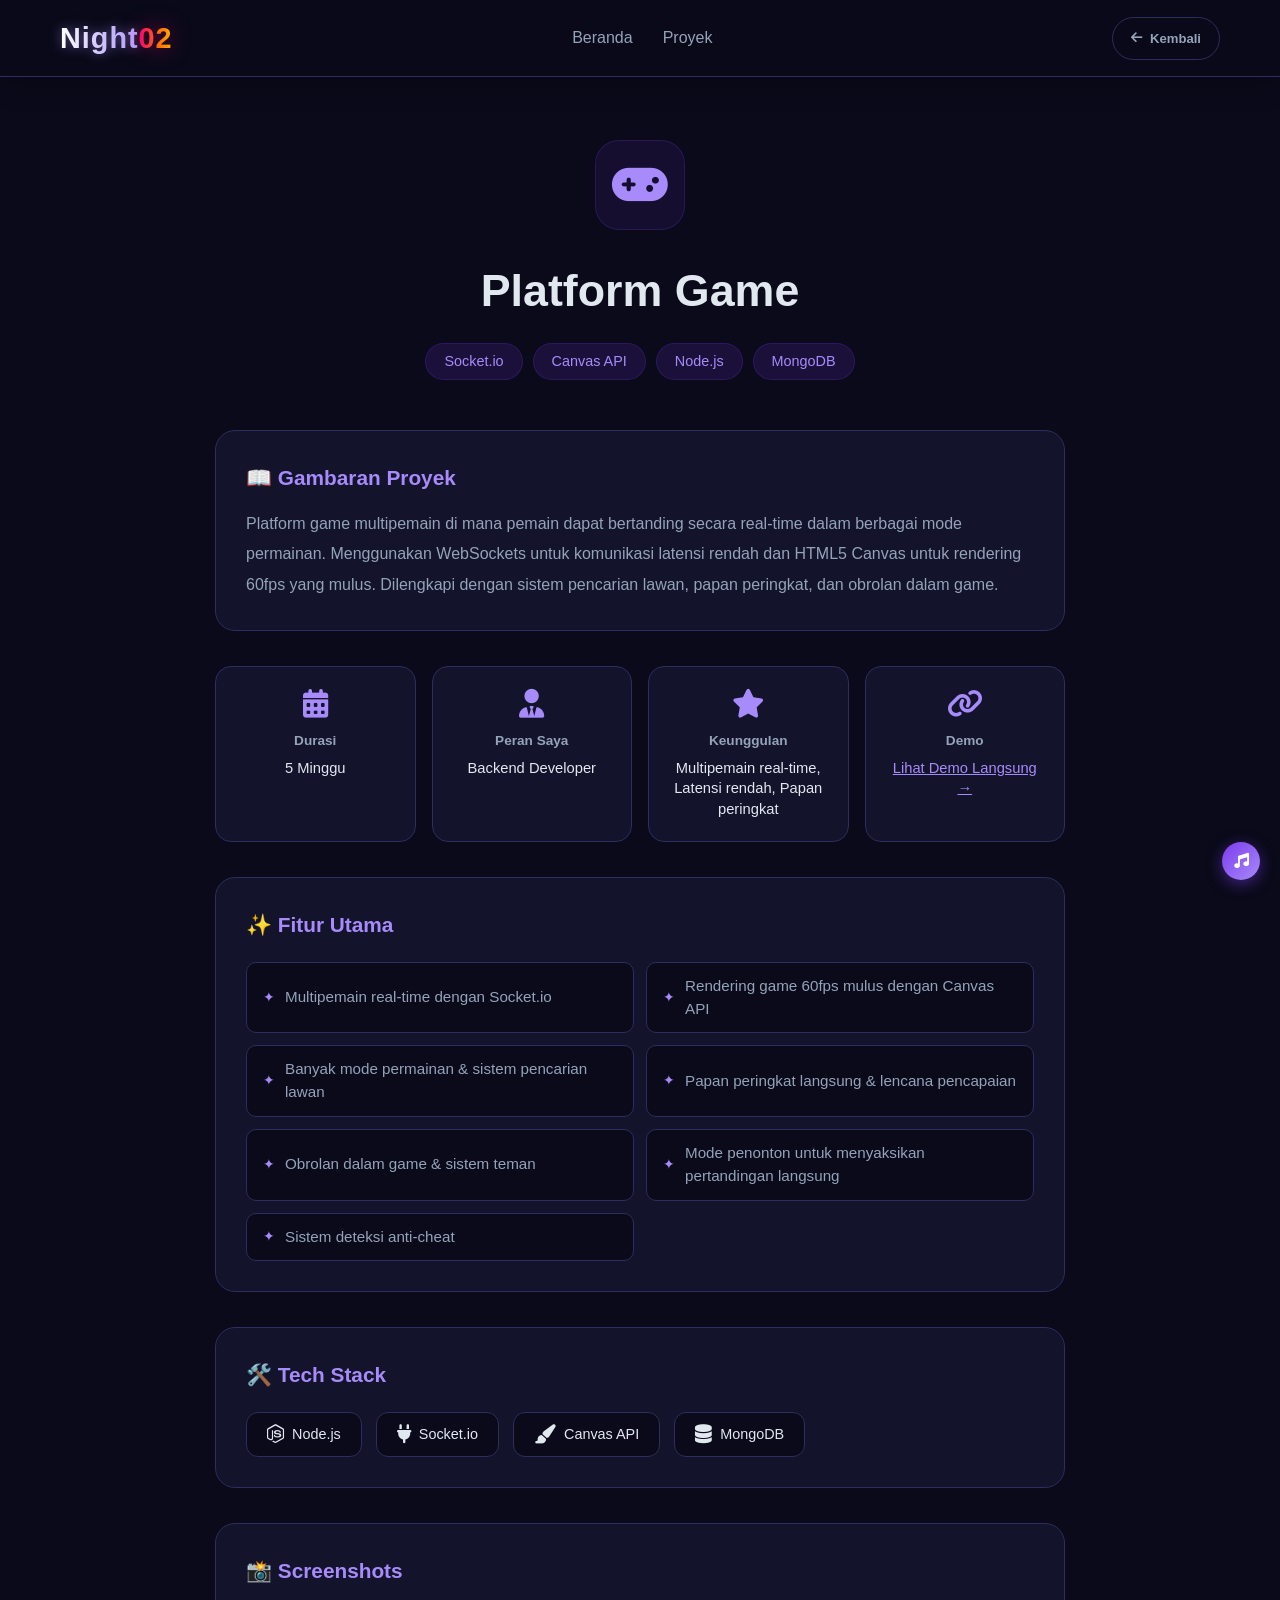
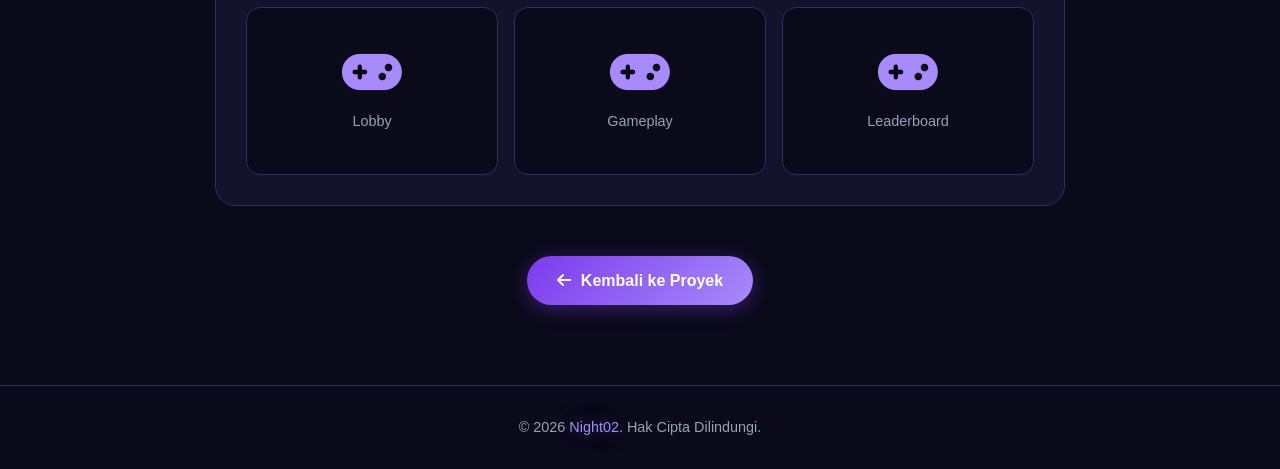
<file: projects/game-platform.html>
<!DOCTYPE html>
<html lang="id">
<head>
  <meta charset="UTF-8">
  <meta name="viewport" content="width=device-width, initial-scale=1.0">
  <title>Platform Game - Night02 Portofolio</title>
  <link rel="icon" type="image/jpeg" href="https://i.ibb.co.com/6cPtZ5gF/anime-girl.jpg">
  <link rel="stylesheet" href="../style.css">
  <link rel="stylesheet" href="https://cdnjs.cloudflare.com/ajax/libs/font-awesome/6.5.1/css/all.min.css">
</head>
<body>

  <nav class="navbar scrolled">
    <div class="nav-container">
      <a href="../index.html" class="nav-logo"><span class="logo-text">Night</span><span class="logo-rgb">02</span></a>
      <ul class="nav-links" id="navLinks">
        <li><a href="../index.html#home">Beranda</a></li>
        <li><a href="../index.html#projects">Proyek</a></li>
      </ul>
      <a href="../index.html" class="btn small-btn back-btn"><i class="fas fa-arrow-left"></i> Kembali</a>
    </div>
  </nav>

  <section class="project-detail-page">
    <div class="container">
      <div class="pd-header">
        <div class="pd-icon">
          <i class="fas fa-gamepad"></i>
        </div>
        <h1 class="pd-title">Platform Game</h1>
        <div class="pd-tags">
          <span>Socket.io</span>
          <span>Canvas API</span>
          <span>Node.js</span>
          <span>MongoDB</span>
        </div>
      </div>

      <div class="pd-content">
        <div class="pd-description">
          <h3>📖 Gambaran Proyek</h3>
          <p>
            Platform game multipemain di mana pemain dapat bertanding secara real-time
            dalam berbagai mode permainan. Menggunakan WebSockets untuk komunikasi latensi rendah
            dan HTML5 Canvas untuk rendering 60fps yang mulus. Dilengkapi dengan sistem
            pencarian lawan, papan peringkat, dan obrolan dalam game.
          </p>
        </div>

        <div class="pd-details-grid">
          <div class="pd-detail-card">
            <i class="fas fa-calendar-alt"></i>
            <h4>Durasi</h4>
            <p>5 Minggu</p>
          </div>
          <div class="pd-detail-card">
            <i class="fas fa-user-tie"></i>
            <h4>Peran Saya</h4>
            <p>Backend Developer</p>
          </div>
          <div class="pd-detail-card">
            <i class="fas fa-star"></i>
            <h4>Keunggulan</h4>
            <p>Multipemain real-time, Latensi rendah, Papan peringkat</p>
          </div>
          <div class="pd-detail-card">
            <i class="fas fa-link"></i>
            <h4>Demo</h4>
            <p><a href="#">Lihat Demo Langsung →</a></p>
          </div>
        </div>

        <div class="pd-features">
          <h3>✨ Fitur Utama</h3>
          <ul>
            <li>Multipemain real-time dengan Socket.io</li>
            <li>Rendering game 60fps mulus dengan Canvas API</li>
            <li>Banyak mode permainan & sistem pencarian lawan</li>
            <li>Papan peringkat langsung & lencana pencapaian</li>
            <li>Obrolan dalam game & sistem teman</li>
            <li>Mode penonton untuk menyaksikan pertandingan langsung</li>
            <li>Sistem deteksi anti-cheat</li>
          </ul>
        </div>

        <div class="pd-tech">
          <h3>🛠️ Tech Stack</h3>
          <div class="pd-tech-list">
            <span><i class="fab fa-node-js"></i> Node.js</span>
            <span><i class="fas fa-plug"></i> Socket.io</span>
            <span><i class="fas fa-paint-brush"></i> Canvas API</span>
            <span><i class="fas fa-database"></i> MongoDB</span>
          </div>
        </div>

        <div class="pd-screenshots">
          <h3>📸 Screenshots</h3>
          <div class="pd-screenshots-grid">
            <div class="pd-screenshot"><i class="fas fa-gamepad"></i><span>Lobby</span></div>
            <div class="pd-screenshot"><i class="fas fa-gamepad"></i><span>Gameplay</span></div>
            <div class="pd-screenshot"><i class="fas fa-gamepad"></i><span>Leaderboard</span></div>
          </div>
        </div>
      </div>

      <div class="pd-footer">
        <a href="../index.html#projects" class="btn primary-btn"><i class="fas fa-arrow-left"></i> Kembali ke Proyek</a>
      </div>
    </div>
  </section>

  <footer class="footer">
    <p>&copy; 2026 <span class="glow">Night02</span>. Hak Cipta Dilindungi.</p>
  </footer>

  <!-- Floating Music Player -->
  <button class="music-toggle" id="musicToggle" title="Putar Musik">
    <i class="fas fa-music"></i>
  </button>
  <div class="music-widget" id="musicWidget">
    <div class="music-info">
      <i class="fas fa-headphones-alt"></i>
      <div class="music-text">
        <h4>Tetrix Bass &amp; ROY KNOX - When I'm Gone</h4>
        <span>Dubstep · NCS</span>
      </div>
    </div>
    <audio id="musicPlayer" controls preload="none">
      <source src="../musik/Tetrix Bass &amp; ROY KNOX - When I'm Gone (feat. Ellen Louise)  Dubstep  NCS - Copyright Free Music.mp3" type="audio/mpeg">
    </audio>
  </div>
  <script>
    const musicToggle = document.getElementById('musicToggle');
    const musicWidget = document.getElementById('musicWidget');
    const musicPlayer = document.getElementById('musicPlayer');
    let musicOpen = false;

    const savedState = localStorage.getItem('musicState');
    if (savedState) {
      const state = JSON.parse(savedState);
      if (state.playing) {
        musicPlayer.currentTime = state.currentTime;
        musicPlayer.play().then(() => {
          musicOpen = false;
        }).catch(() => {});
      }
    }

    setInterval(() => {
      const state = {
        playing: !musicPlayer.paused && !musicPlayer.ended,
        currentTime: musicPlayer.currentTime,
      };
      localStorage.setItem('musicState', JSON.stringify(state));
    }, 2000);

    musicToggle.addEventListener('click', (e) => {
      e.stopPropagation();

      if (!musicOpen) {
        musicOpen = true;
        musicWidget.classList.add('open');
        musicToggle.classList.add('playing');
        musicToggle.innerHTML = '<i class="fas fa-times"></i>';
        musicPlayer.play();
      } else {
        musicOpen = false;
        musicWidget.classList.remove('open');
        musicToggle.classList.remove('playing');
        musicToggle.innerHTML = '<i class="fas fa-music"></i>';
        musicPlayer.pause();
        musicPlayer.currentTime = 0;
        localStorage.removeItem('musicState');
      }
    });

    document.addEventListener('click', (e) => {
      if (musicOpen &&
          !musicWidget.contains(e.target) &&
          !musicToggle.contains(e.target)) {
        musicOpen = false;
        musicWidget.classList.remove('open');
        musicToggle.classList.remove('playing');
        musicToggle.innerHTML = '<i class="fas fa-music"></i>';
      }
    });
  </script>
</body>
</html>
</file>
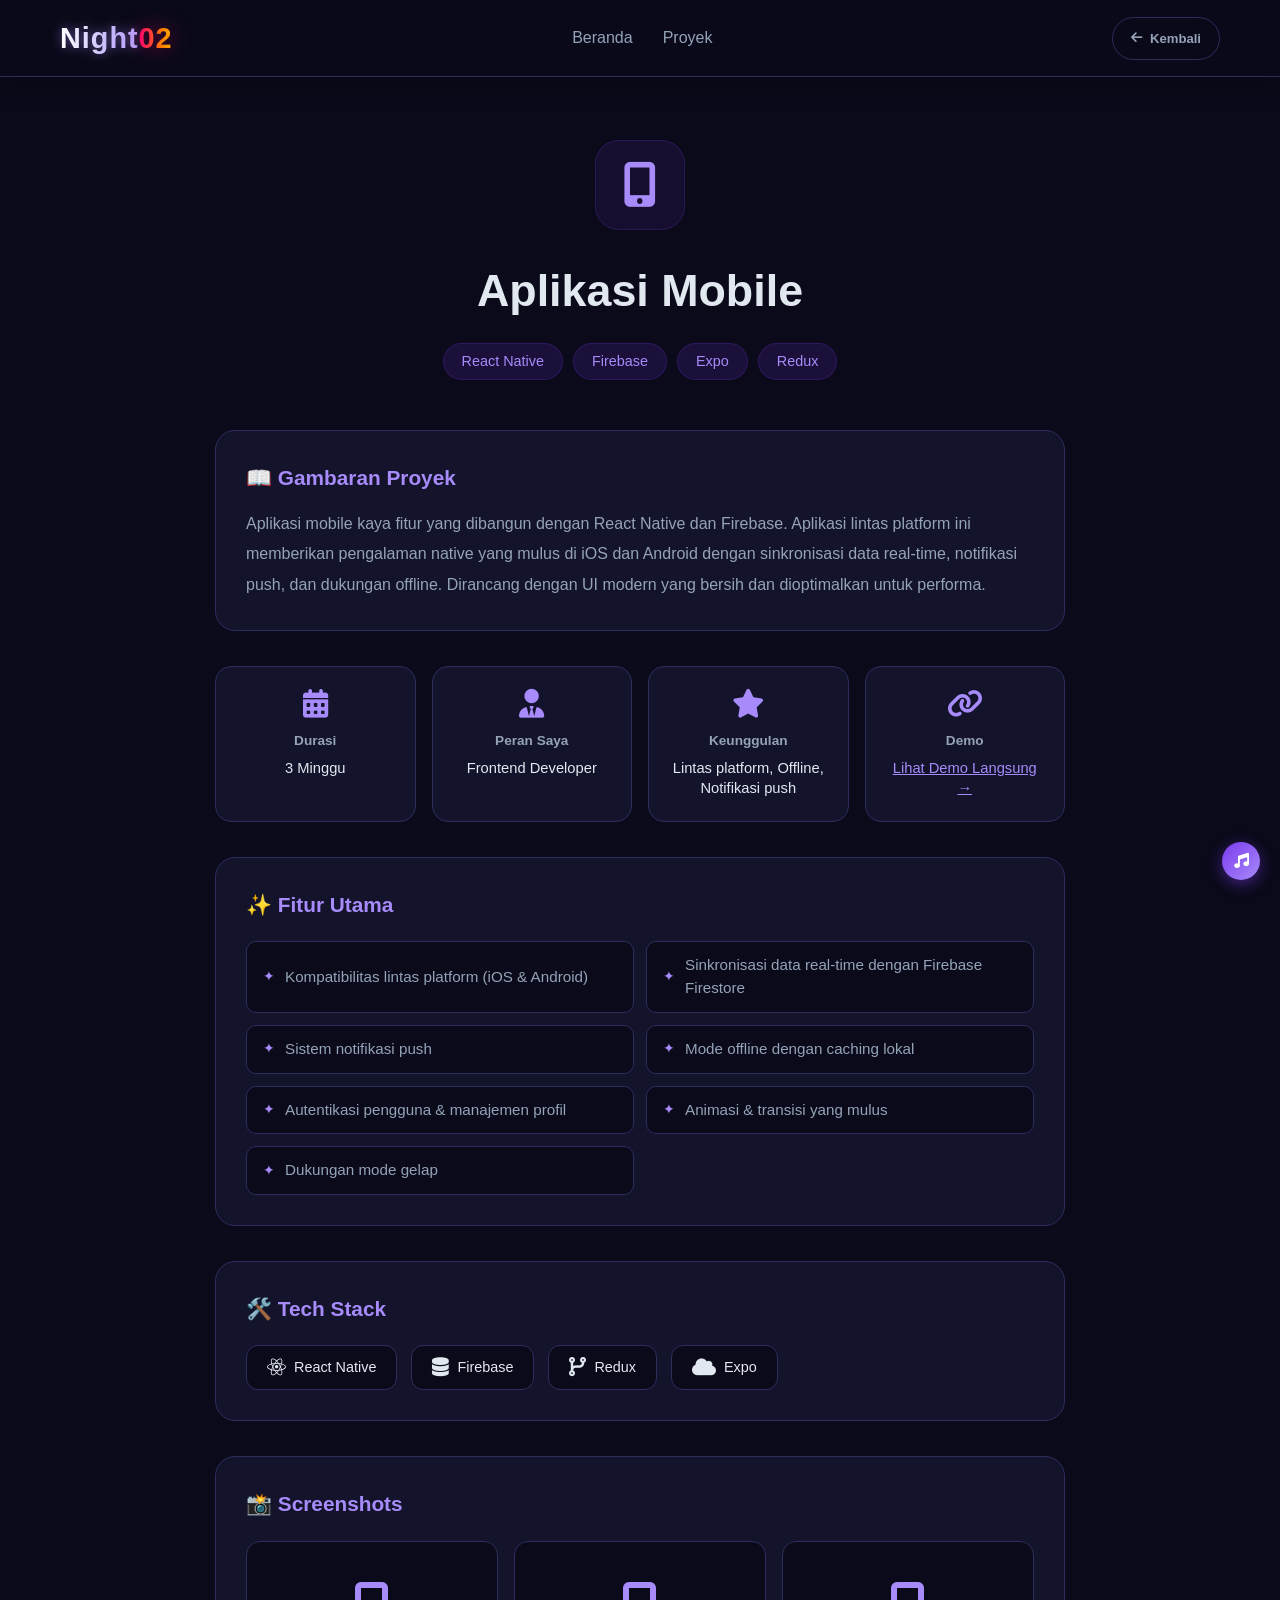
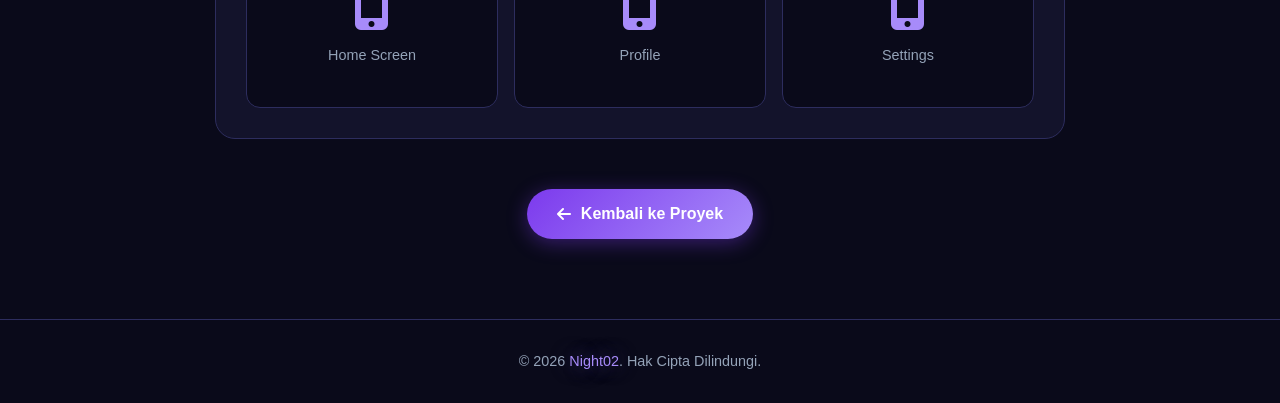
<file: projects/mobile-app.html>
<!DOCTYPE html>
<html lang="id">
<head>
  <meta charset="UTF-8">
  <meta name="viewport" content="width=device-width, initial-scale=1.0">
  <title>Aplikasi Mobile - Night02 Portofolio</title>
  <link rel="icon" type="image/jpeg" href="https://i.ibb.co.com/6cPtZ5gF/anime-girl.jpg">
  <link rel="stylesheet" href="../style.css">
  <link rel="stylesheet" href="https://cdnjs.cloudflare.com/ajax/libs/font-awesome/6.5.1/css/all.min.css">
</head>
<body>

  <!-- NAVBAR (simple back) -->
  <nav class="navbar scrolled">
    <div class="nav-container">
      <a href="../index.html" class="nav-logo"><span class="logo-text">Night</span><span class="logo-rgb">02</span></a>
      <ul class="nav-links" id="navLinks">
        <li><a href="../index.html#home">Beranda</a></li>
        <li><a href="../index.html#projects">Proyek</a></li>
      </ul>
      <a href="../index.html" class="btn small-btn back-btn"><i class="fas fa-arrow-left"></i> Kembali</a>
    </div>
  </nav>

  <!-- PROJECT DETAIL -->
  <section class="project-detail-page">
    <div class="container">
      <div class="pd-header">
        <div class="pd-icon">
          <i class="fas fa-mobile-alt"></i>
        </div>
        <h1 class="pd-title">Aplikasi Mobile</h1>
        <div class="pd-tags">
          <span>React Native</span>
          <span>Firebase</span>
          <span>Expo</span>
          <span>Redux</span>
        </div>
      </div>

      <div class="pd-content">
        <div class="pd-description">
          <h3>📖 Gambaran Proyek</h3>
          <p>
            Aplikasi mobile kaya fitur yang dibangun dengan React Native dan Firebase.
            Aplikasi lintas platform ini memberikan pengalaman native yang mulus di iOS
            dan Android dengan sinkronisasi data real-time, notifikasi push,
            dan dukungan offline. Dirancang dengan UI modern yang bersih dan dioptimalkan
            untuk performa.
          </p>
        </div>

        <div class="pd-details-grid">
          <div class="pd-detail-card">
            <i class="fas fa-calendar-alt"></i>
            <h4>Durasi</h4>
            <p>3 Minggu</p>
          </div>
          <div class="pd-detail-card">
            <i class="fas fa-user-tie"></i>
            <h4>Peran Saya</h4>
            <p>Frontend Developer</p>
          </div>
          <div class="pd-detail-card">
            <i class="fas fa-star"></i>
            <h4>Keunggulan</h4>
            <p>Lintas platform, Offline, Notifikasi push</p>
          </div>
          <div class="pd-detail-card">
            <i class="fas fa-link"></i>
            <h4>Demo</h4>
            <p><a href="#">Lihat Demo Langsung →</a></p>
          </div>
        </div>

        <div class="pd-features">
          <h3>✨ Fitur Utama</h3>
          <ul>
            <li>Kompatibilitas lintas platform (iOS & Android)</li>
            <li>Sinkronisasi data real-time dengan Firebase Firestore</li>
            <li>Sistem notifikasi push</li>
            <li>Mode offline dengan caching lokal</li>
            <li>Autentikasi pengguna & manajemen profil</li>
            <li>Animasi & transisi yang mulus</li>
            <li>Dukungan mode gelap</li>
          </ul>
        </div>

        <div class="pd-tech">
          <h3>🛠️ Tech Stack</h3>
          <div class="pd-tech-list">
            <span><i class="fab fa-react"></i> React Native</span>
            <span><i class="fas fa-database"></i> Firebase</span>
            <span><i class="fas fa-code-branch"></i> Redux</span>
            <span><i class="fas fa-cloud"></i> Expo</span>
          </div>
        </div>

        <div class="pd-screenshots">
          <h3>📸 Screenshots</h3>
          <div class="pd-screenshots-grid">
            <div class="pd-screenshot"><i class="fas fa-mobile-alt"></i><span>Home Screen</span></div>
            <div class="pd-screenshot"><i class="fas fa-mobile-alt"></i><span>Profile</span></div>
            <div class="pd-screenshot"><i class="fas fa-mobile-alt"></i><span>Settings</span></div>
          </div>
        </div>
      </div>

      <div class="pd-footer">
        <a href="../index.html#projects" class="btn primary-btn"><i class="fas fa-arrow-left"></i> Kembali ke Proyek</a>
      </div>
    </div>
  </section>

  <footer class="footer">
    <p>&copy; 2026 <span class="glow">Night02</span>. Hak Cipta Dilindungi.</p>
  </footer>

  <!-- Floating Music Player -->
  <button class="music-toggle" id="musicToggle" title="Putar Musik">
    <i class="fas fa-music"></i>
  </button>
  <div class="music-widget" id="musicWidget">
    <div class="music-info">
      <i class="fas fa-headphones-alt"></i>
      <div class="music-text">
        <h4>Tetrix Bass &amp; ROY KNOX - When I'm Gone</h4>
        <span>Dubstep · NCS</span>
      </div>
    </div>
    <audio id="musicPlayer" controls preload="none">
      <source src="../musik/Tetrix Bass &amp; ROY KNOX - When I'm Gone (feat. Ellen Louise)  Dubstep  NCS - Copyright Free Music.mp3" type="audio/mpeg">
    </audio>
  </div>
  <script>
    const musicToggle = document.getElementById('musicToggle');
    const musicWidget = document.getElementById('musicWidget');
    const musicPlayer = document.getElementById('musicPlayer');
    let musicOpen = false;

    // Cek apakah ada state musik yang tersimpan
    const savedState = localStorage.getItem('musicState');
    if (savedState) {
      const state = JSON.parse(savedState);
      if (state.playing) {
        musicPlayer.currentTime = state.currentTime;
        musicPlayer.play().then(() => {
          musicOpen = false;
        }).catch(() => {});
      }
    }

    // Simpan state musik setiap 2 detik
    setInterval(() => {
      const state = {
        playing: !musicPlayer.paused && !musicPlayer.ended,
        currentTime: musicPlayer.currentTime,
      };
      localStorage.setItem('musicState', JSON.stringify(state));
    }, 2000);

    musicToggle.addEventListener('click', (e) => {
      e.stopPropagation();

      if (!musicOpen) {
        musicOpen = true;
        musicWidget.classList.add('open');
        musicToggle.classList.add('playing');
        musicToggle.innerHTML = '<i class="fas fa-times"></i>';
        musicPlayer.play();
      } else {
        musicOpen = false;
        musicWidget.classList.remove('open');
        musicToggle.classList.remove('playing');
        musicToggle.innerHTML = '<i class="fas fa-music"></i>';
        musicPlayer.pause();
        musicPlayer.currentTime = 0;
        localStorage.removeItem('musicState');
      }
    });

    document.addEventListener('click', (e) => {
      if (musicOpen &&
          !musicWidget.contains(e.target) &&
          !musicToggle.contains(e.target)) {
        musicOpen = false;
        musicWidget.classList.remove('open');
        musicToggle.classList.remove('playing');
        musicToggle.innerHTML = '<i class="fas fa-music"></i>';
      }
    });
  </script>
</body>
</html>
</file>
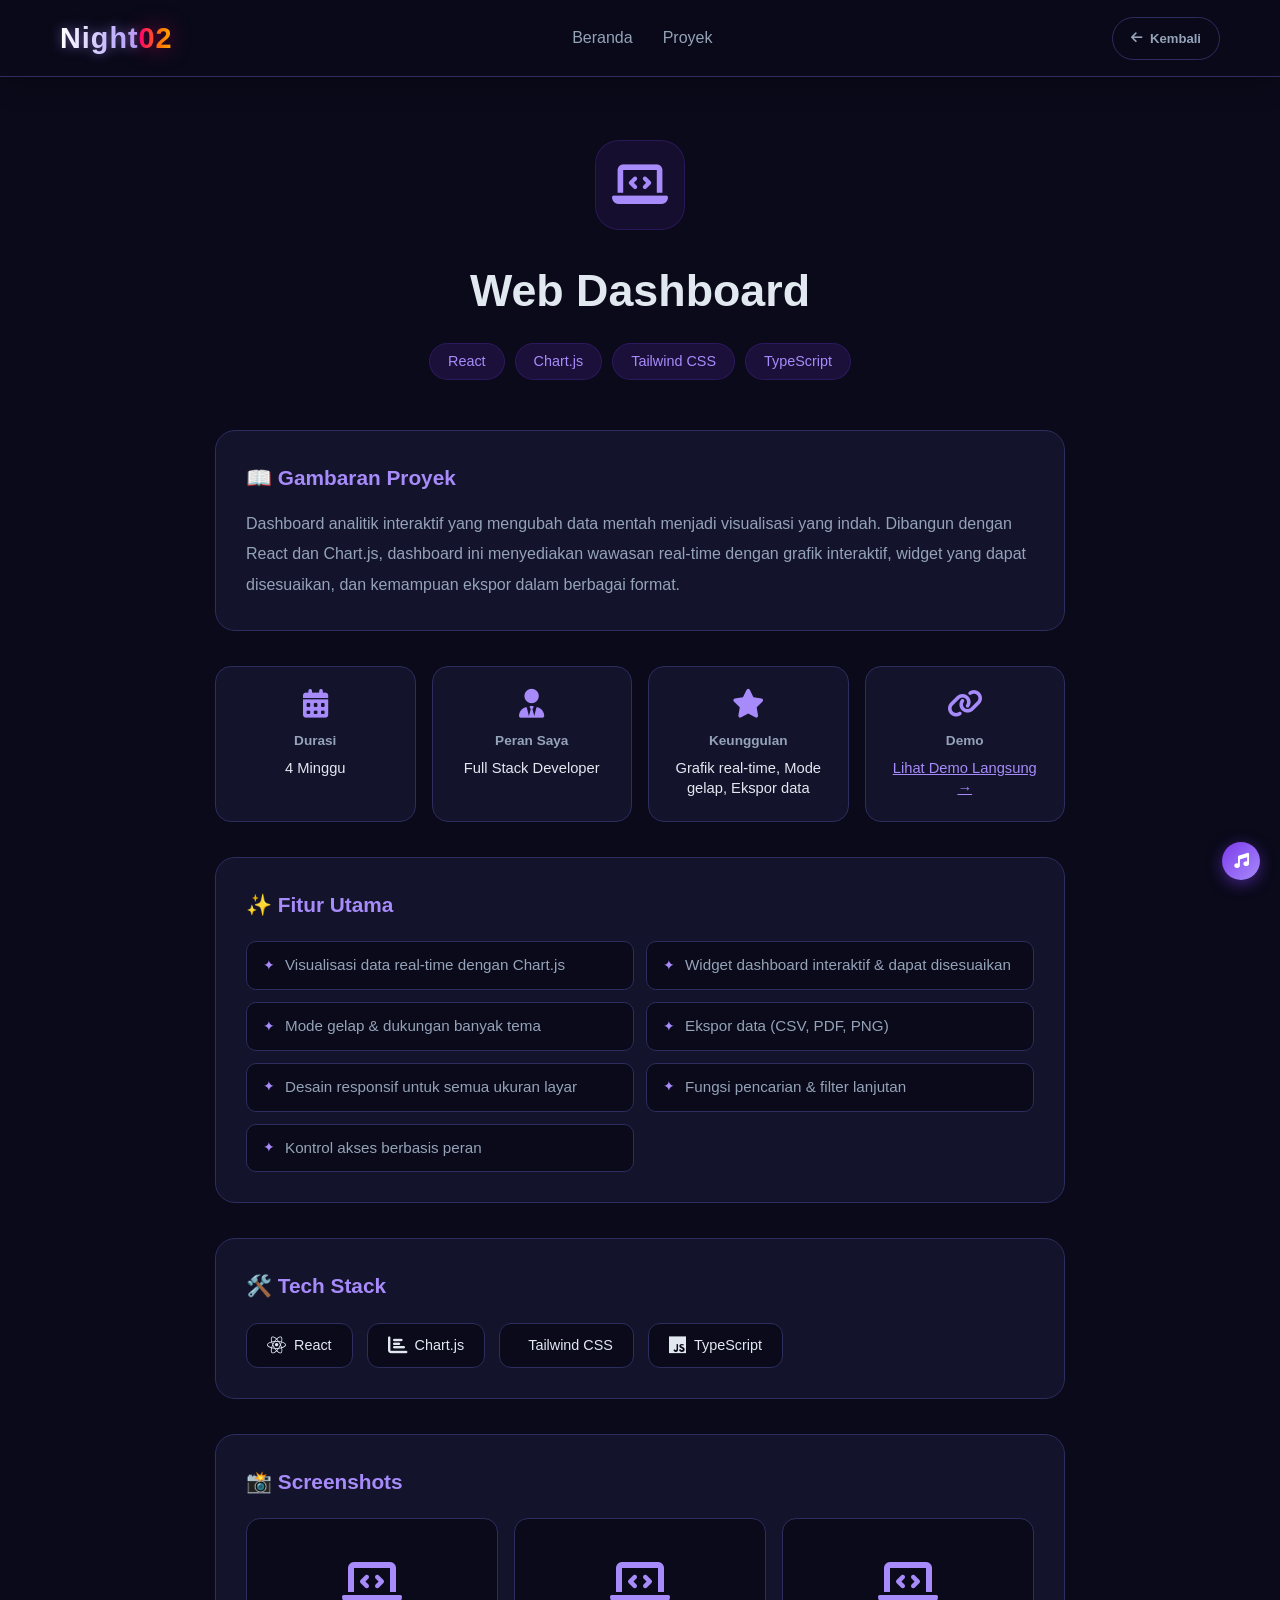
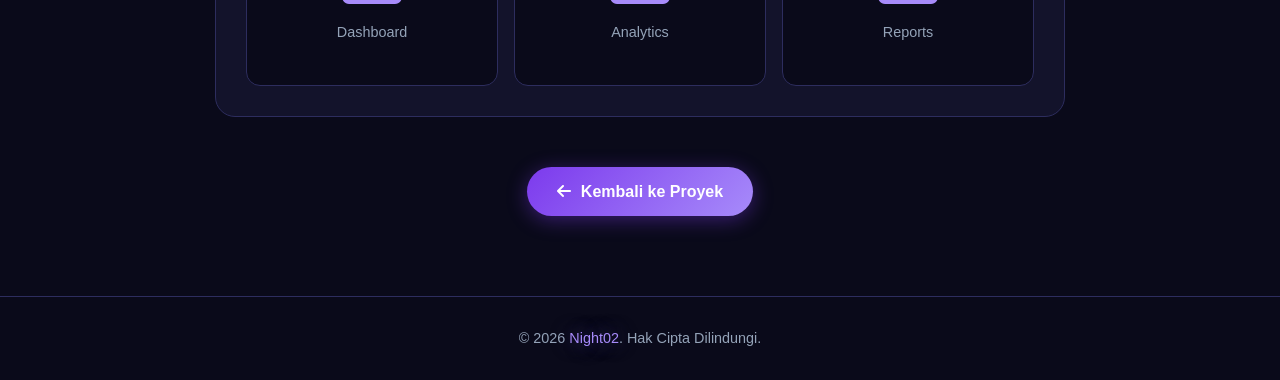
<file: projects/web-dashboard.html>
<!DOCTYPE html>
<html lang="id">
<head>
  <meta charset="UTF-8">
  <meta name="viewport" content="width=device-width, initial-scale=1.0">
  <title>Web Dashboard - Night02 Portofolio</title>
  <link rel="icon" type="image/jpeg" href="https://i.ibb.co.com/6cPtZ5gF/anime-girl.jpg">
  <link rel="stylesheet" href="../style.css">
  <link rel="stylesheet" href="https://cdnjs.cloudflare.com/ajax/libs/font-awesome/6.5.1/css/all.min.css">
</head>
<body>

  <nav class="navbar scrolled">
    <div class="nav-container">
      <a href="../index.html" class="nav-logo"><span class="logo-text">Night</span><span class="logo-rgb">02</span></a>
      <ul class="nav-links" id="navLinks">
        <li><a href="../index.html#home">Beranda</a></li>
        <li><a href="../index.html#projects">Proyek</a></li>
      </ul>
      <a href="../index.html" class="btn small-btn back-btn"><i class="fas fa-arrow-left"></i> Kembali</a>
    </div>
  </nav>

  <section class="project-detail-page">
    <div class="container">
      <div class="pd-header">
        <div class="pd-icon">
          <i class="fas fa-laptop-code"></i>
        </div>
        <h1 class="pd-title">Web Dashboard</h1>
        <div class="pd-tags">
          <span>React</span>
          <span>Chart.js</span>
          <span>Tailwind CSS</span>
          <span>TypeScript</span>
        </div>
      </div>

      <div class="pd-content">
        <div class="pd-description">
          <h3>📖 Gambaran Proyek</h3>
          <p>
            Dashboard analitik interaktif yang mengubah data mentah menjadi visualisasi
            yang indah. Dibangun dengan React dan Chart.js, dashboard ini menyediakan
            wawasan real-time dengan grafik interaktif, widget yang dapat disesuaikan,
            dan kemampuan ekspor dalam berbagai format.
          </p>
        </div>

        <div class="pd-details-grid">
          <div class="pd-detail-card">
            <i class="fas fa-calendar-alt"></i>
            <h4>Durasi</h4>
            <p>4 Minggu</p>
          </div>
          <div class="pd-detail-card">
            <i class="fas fa-user-tie"></i>
            <h4>Peran Saya</h4>
            <p>Full Stack Developer</p>
          </div>
          <div class="pd-detail-card">
            <i class="fas fa-star"></i>
            <h4>Keunggulan</h4>
            <p>Grafik real-time, Mode gelap, Ekspor data</p>
          </div>
          <div class="pd-detail-card">
            <i class="fas fa-link"></i>
            <h4>Demo</h4>
            <p><a href="#">Lihat Demo Langsung →</a></p>
          </div>
        </div>

        <div class="pd-features">
          <h3>✨ Fitur Utama</h3>
          <ul>
            <li>Visualisasi data real-time dengan Chart.js</li>
            <li>Widget dashboard interaktif & dapat disesuaikan</li>
            <li>Mode gelap & dukungan banyak tema</li>
            <li>Ekspor data (CSV, PDF, PNG)</li>
            <li>Desain responsif untuk semua ukuran layar</li>
            <li>Fungsi pencarian & filter lanjutan</li>
            <li>Kontrol akses berbasis peran</li>
          </ul>
        </div>

        <div class="pd-tech">
          <h3>🛠️ Tech Stack</h3>
          <div class="pd-tech-list">
            <span><i class="fab fa-react"></i> React</span>
            <span><i class="fas fa-chart-bar"></i> Chart.js</span>
            <span><i class="fab fa-tailwind"></i> Tailwind CSS</span>
            <span><i class="fab fa-js"></i> TypeScript</span>
          </div>
        </div>

        <div class="pd-screenshots">
          <h3>📸 Screenshots</h3>
          <div class="pd-screenshots-grid">
            <div class="pd-screenshot"><i class="fas fa-laptop-code"></i><span>Dashboard</span></div>
            <div class="pd-screenshot"><i class="fas fa-laptop-code"></i><span>Analytics</span></div>
            <div class="pd-screenshot"><i class="fas fa-laptop-code"></i><span>Reports</span></div>
          </div>
        </div>
      </div>

      <div class="pd-footer">
        <a href="../index.html#projects" class="btn primary-btn"><i class="fas fa-arrow-left"></i> Kembali ke Proyek</a>
      </div>
    </div>
  </section>

  <footer class="footer">
    <p>&copy; 2026 <span class="glow">Night02</span>. Hak Cipta Dilindungi.</p>
  </footer>

  <!-- Floating Music Player -->
  <button class="music-toggle" id="musicToggle" title="Putar Musik">
    <i class="fas fa-music"></i>
  </button>
  <div class="music-widget" id="musicWidget">
    <div class="music-info">
      <i class="fas fa-headphones-alt"></i>
      <div class="music-text">
        <h4>Tetrix Bass &amp; ROY KNOX - When I'm Gone</h4>
        <span>Dubstep · NCS</span>
      </div>
    </div>
    <audio id="musicPlayer" controls preload="none">
      <source src="../musik/Tetrix Bass &amp; ROY KNOX - When I'm Gone (feat. Ellen Louise)  Dubstep  NCS - Copyright Free Music.mp3" type="audio/mpeg">
    </audio>
  </div>
  <script>
    const musicToggle = document.getElementById('musicToggle');
    const musicWidget = document.getElementById('musicWidget');
    const musicPlayer = document.getElementById('musicPlayer');
    let musicOpen = false;

    const savedState = localStorage.getItem('musicState');
    if (savedState) {
      const state = JSON.parse(savedState);
      if (state.playing) {
        musicPlayer.currentTime = state.currentTime;
        musicPlayer.play().then(() => {
          musicOpen = false;
        }).catch(() => {});
      }
    }

    setInterval(() => {
      const state = {
        playing: !musicPlayer.paused && !musicPlayer.ended,
        currentTime: musicPlayer.currentTime,
      };
      localStorage.setItem('musicState', JSON.stringify(state));
    }, 2000);

    musicToggle.addEventListener('click', (e) => {
      e.stopPropagation();

      if (!musicOpen) {
        musicOpen = true;
        musicWidget.classList.add('open');
        musicToggle.classList.add('playing');
        musicToggle.innerHTML = '<i class="fas fa-times"></i>';
        musicPlayer.play();
      } else {
        musicOpen = false;
        musicWidget.classList.remove('open');
        musicToggle.classList.remove('playing');
        musicToggle.innerHTML = '<i class="fas fa-music"></i>';
        musicPlayer.pause();
        musicPlayer.currentTime = 0;
        localStorage.removeItem('musicState');
      }
    });

    document.addEventListener('click', (e) => {
      if (musicOpen &&
          !musicWidget.contains(e.target) &&
          !musicToggle.contains(e.target)) {
        musicOpen = false;
        musicWidget.classList.remove('open');
        musicToggle.classList.remove('playing');
        musicToggle.innerHTML = '<i class="fas fa-music"></i>';
      }
    });
  </script>
</body>
</html>
</file>
<file: style.css>
/* ========== RESET & BASE ========== */
* {
  margin: 0;
  padding: 0;
  box-sizing: border-box;
}

:root {
  --primary: #7c3aed;
  --primary-dark: #5b21b6;
  --accent: #a78bfa;
  --bg: #0a0a1a;
  --bg-card: #13132b;
  --bg-card-hover: #1a1a3e;
  --text: #e2e8f0;
  --text-dim: #94a3b8;
  --border: #2d2d5e;
  --glow: #7c3aed;
  --gradient: linear-gradient(135deg, #7c3aed, #a78bfa);
}

html {
  scroll-behavior: smooth;
}

body {
  font-family: 'Segoe UI', Tahoma, Geneva, Verdana, sans-serif;
  background: var(--bg);
  color: var(--text);
  overflow-x: hidden;
  line-height: 1.6;
}

a {
  text-decoration: none;
  color: inherit;
}

ul {
  list-style: none;
}

.container {
  max-width: 1200px;
  margin: 0 auto;
  padding: 0 20px;
}

section {
  padding: 100px 0;
}

.glow {
  color: var(--accent);
  text-shadow: 0 0 20px rgba(167, 139, 250, 0.5);
}

.section-title {
  font-size: 2.5rem;
  text-align: center;
  margin-bottom: 60px;
  position: relative;
  width: 100%;
}

.section-title::after {
  content: '';
  position: absolute;
  bottom: -10px;
  left: 50%;
  transform: translateX(-50%);
  width: 120px;
  max-width: 80%;
  height: 3px;
  background: var(--gradient);
  border-radius: 2px;
}

/* Fix: reveal animation without breaking centering */
.section-title.reveal {
  transform: translateY(40px);
}

.section-title.reveal.active {
  transform: translateY(0);
}

/* ========== BUTTONS ========== */
.btn {
  display: inline-block;
  padding: 12px 30px;
  border-radius: 50px;
  font-size: 1rem;
  font-weight: 600;
  cursor: pointer;
  transition: all 0.3s ease;
  border: none;
  outline: none;
}

.primary-btn {
  background: var(--gradient);
  color: #fff;
  box-shadow: 0 4px 20px rgba(124, 58, 237, 0.4);
}

.primary-btn:hover {
  transform: translateY(-3px);
  box-shadow: 0 8px 30px rgba(124, 58, 237, 0.6);
}

.outline-btn {
  background: transparent;
  color: var(--accent);
  border: 2px solid var(--accent);
}

.outline-btn:hover {
  background: var(--accent);
  color: #fff;
  transform: translateY(-3px);
}

.small-btn {
  padding: 8px 20px;
  font-size: 0.85rem;
  background: var(--gradient);
  color: #fff;
  border-radius: 50px;
  box-shadow: 0 4px 15px rgba(124, 58, 237, 0.3);
}

.small-btn:hover {
  transform: translateY(-2px);
  box-shadow: 0 6px 20px rgba(124, 58, 237, 0.5);
}

/* ========== REVEAL ANIMATION ========== */
.reveal {
  opacity: 0;
  transform: translateY(40px);
  transition: all 0.8s ease;
}

.reveal.active {
  opacity: 1;
  transform: translateY(0);
}

.fade-in {
  opacity: 0;
  transform: translateY(30px);
  animation: fadeInUp 0.8s ease forwards;
}

.fade-in:nth-child(1) { animation-delay: 0.2s; }
.fade-in:nth-child(2) { animation-delay: 0.4s; }
.fade-in:nth-child(3) { animation-delay: 0.6s; }
.fade-in:nth-child(4) { animation-delay: 0.8s; }
.fade-in:nth-child(5) { animation-delay: 1s; }

@keyframes fadeInUp {
  to {
    opacity: 1;
    transform: translateY(0);
  }
}

/* ========== NAVBAR ========== */
.navbar {
  position: fixed;
  top: 0;
  left: 0;
  width: 100%;
  z-index: 1000;
  padding: 15px 0;
  background: transparent;
  backdrop-filter: none;
  border-bottom: 1px solid transparent;
  transition: all 0.4s ease;
}

.navbar.scrolled {
  background: rgba(10, 10, 26, 0.95);
  border-bottom: 1px solid var(--border);
  box-shadow: 0 4px 30px rgba(0, 0, 0, 0.3);
}

.nav-container {
  max-width: 1200px;
  margin: 0 auto;
  padding: 0 20px;
  display: flex;
  justify-content: space-between;
  align-items: center;
}

.nav-logo {
  font-size: 1.8rem;
  font-weight: 800;
  letter-spacing: 1px;
  display: flex;
  align-items: center;
  gap: 0;
}

.logo-text {
  background: linear-gradient(
    90deg,
    #ffffff,
    #c4b5fd,
    #a78bfa,
    #7c3aed,
    #a78bfa,
    #c4b5fd,
    #ffffff
  );
  background-size: 400% 100%;
  -webkit-background-clip: text;
  -webkit-text-fill-color: transparent;
  background-clip: text;
  animation: rgbFlow 4s ease-in-out infinite;
  filter: drop-shadow(0 0 6px rgba(167, 139, 250, 0.5));
}

.logo-rgb {
  font-weight: 800;
  background: linear-gradient(
    90deg,
    #ff006e,
    #ff7b00,
    #ffea00,
    #00f5d4,
    #0077ff,
    #b100e8,
    #ff006e
  );
  background-size: 400% 100%;
  -webkit-background-clip: text;
  -webkit-text-fill-color: transparent;
  background-clip: text;
  animation: rgbFlow 2s linear infinite;
  filter: drop-shadow(0 0 10px rgba(255, 0, 110, 0.5));
}

@keyframes rgbFlow {
  0% { background-position: 0% 50%; }
  50% { background-position: 100% 50%; }
  100% { background-position: 0% 50%; }
}

/* Extra glow pulse on the whole logo */
.nav-logo {
  position: relative;
}

.nav-logo::after {
  content: '';
  position: absolute;
  inset: -4px -8px;
  border-radius: 8px;
  background: linear-gradient(90deg, #7c3aed20, #ff006e20, #00f5d420, #7c3aed20);
  background-size: 300% 100%;
  animation: rgbFlow 3s linear infinite;
  filter: blur(12px);
  opacity: 0;
  transition: opacity 0.4s ease;
  z-index: -1;
}

.nav-logo:hover::after {
  opacity: 1;
}

.nav-logo:hover .logo-rgb {
  animation-duration: 1s;
}

.nav-logo:hover .logo-text {
  animation-duration: 2s;
}

.nav-links {
  display: flex;
  gap: 30px;
}

.nav-links a {
  font-size: 1rem;
  font-weight: 500;
  color: var(--text-dim);
  transition: all 0.3s ease;
  position: relative;
}

.nav-links a::after {
  content: '';
  position: absolute;
  bottom: -4px;
  left: 0;
  width: 0;
  height: 2px;
  background: var(--gradient);
  transition: width 0.3s ease;
  border-radius: 1px;
}

.nav-links a:hover,
.nav-links a.active {
  color: var(--accent);
}

.nav-links a:hover::after,
.nav-links a.active::after {
  width: 100%;
}

/* Hamburger - Premium Smooth Animation */
.hamburger {
  display: none;
  flex-direction: column;
  cursor: pointer;
  gap: 0;
  width: 28px;
  height: 20px;
  position: relative;
  z-index: 1001;
}

.hamburger span {
  position: absolute;
  left: 0;
  display: block;
  width: 100%;
  height: 2.5px;
  background: var(--text);
  border-radius: 4px;
  transition: all 0.4s cubic-bezier(0.4, 0, 0.2, 1);
  transform-origin: center;
}

.hamburger span:nth-child(1) {
  top: 0;
}

.hamburger span:nth-child(2) {
  top: 8.75px;
  width: 100%;
}

.hamburger span:nth-child(3) {
  top: 17.5px;
  width: 100%;
}

/* Active state - morph into X */
.hamburger.active span:nth-child(1) {
  top: 8.75px;
  transform: rotate(135deg);
  background: var(--accent);
  width: 100%;
}

.hamburger.active span:nth-child(2) {
  transform: scaleX(0);
  opacity: 0;
}

.hamburger.active span:nth-child(3) {
  top: 8.75px;
  transform: rotate(-135deg);
  background: var(--accent);
  width: 100%;
}

/* ========== HERO ========== */
.hero {
  min-height: 100vh;
  min-height: 100dvh;
  display: flex;
  align-items: center;
  justify-content: center;
  position: relative;
  overflow: hidden;
}

.hero-bg {
  position: absolute;
  inset: 0;
  z-index: 0;
}

.hero-bg-image {
  position: absolute;
  inset: 0;
  background: url('https://i.ibb.co.com/27PtsJQq/miside-screamer.gif') center/cover no-repeat;
  filter: brightness(0.25) saturate(0.8);
  z-index: 0;
}

.stars {
  position: absolute;
  inset: 0;
  z-index: 1;
  background-image:
    radial-gradient(2px 2px at 10% 20%, rgba(255,255,255,0.8), transparent),
    radial-gradient(2px 2px at 30% 70%, rgba(255,255,255,0.6), transparent),
    radial-gradient(3px 3px at 50% 10%, rgba(255,255,255,0.9), transparent),
    radial-gradient(2px 2px at 70% 40%, rgba(255,255,255,0.5), transparent),
    radial-gradient(2px 2px at 90% 80%, rgba(255,255,255,0.7), transparent);
  background-size: 200px 200px;
  animation: twinkle 4s ease-in-out infinite alternate;
}

@keyframes twinkle {
  0% { opacity: 0.5; }
  100% { opacity: 1; }
}

.hero-content {
  position: relative;
  z-index: 2;
  display: flex;
  align-items: center;
  gap: 60px;
  max-width: 1200px;
  padding: 0 20px;
}

.hero-text {
  flex: 1;
}

.hero-greeting {
  font-size: 1.2rem;
  color: var(--text-dim);
  margin-bottom: 10px;
  letter-spacing: 2px;
}

/* ========== GLITCH EFFECT on Hero Name ========== */
.hero-name {
  font-size: 4rem;
  font-weight: 800;
  line-height: 1.1;
  margin-bottom: 15px;
  position: relative;
  animation: glitchLoop 4s ease-in-out infinite;
}

.hero-name::before,
.hero-name::after {
  content: attr(data-text);
  position: absolute;
  top: 0;
  left: 0;
  width: 100%;
  height: 100%;
  pointer-events: none;
}

.hero-name::before {
  color: #ff0044;
  z-index: -1;
  animation: glitchShift1 4s ease-in-out infinite;
  clip-path: polygon(0 0, 100% 0, 100% 40%, 0 40%);
  text-shadow: -4px 0 currentColor;
}

.hero-name::after {
  color: #00e5ff;
  z-index: -1;
  animation: glitchShift2 4s ease-in-out infinite;
  clip-path: polygon(0 60%, 100% 60%, 100% 100%, 0 100%);
  text-shadow: 4px 0 currentColor;
}

/* Extra glitch lines scanning effect */
.hero-name .glitch-scan {
  position: absolute;
  top: 0;
  left: 0;
  width: 100%;
  height: 3px;
  background: rgba(255, 255, 255, 0.15);
  z-index: 2;
  animation: scanLine 4s ease-in-out infinite;
  pointer-events: none;
}

@keyframes glitchLoop {
  0%, 88%, 92%, 100% { transform: none; opacity: 1; }
  89% { transform: skew(-3deg) scaleX(1.01); }
  90% { transform: skew(4deg) scaleX(0.99); filter: brightness(1.3); }
  91% { transform: skew(-2deg); }
}

@keyframes glitchShift1 {
  0%, 84%, 100% { transform: translate(0); opacity: 0; }
  85% { transform: translate(-8px, 2px) skewX(-3deg); opacity: 1; }
  86% { transform: translate(6px, -3px) skewX(2deg); opacity: 0.9; }
  87% { transform: translate(-10px, 4px) skewX(-5deg); opacity: 0.7; }
  88% { transform: translate(5px, -2px) skewX(3deg); opacity: 0; }
  89% { transform: translate(-7px, 1px) skewX(-2deg); opacity: 1; }
  90% { transform: translate(9px, -4px) skewX(4deg); opacity: 0; }
  91% { transform: translate(0); opacity: 0; }
}

@keyframes glitchShift2 {
  0%, 84%, 100% { transform: translate(0); opacity: 0; }
  85% { transform: translate(8px, -2px) skewX(3deg); opacity: 1; }
  86% { transform: translate(-6px, 3px) skewX(-2deg); opacity: 0.9; }
  87% { transform: translate(10px, -4px) skewX(5deg); opacity: 0.7; }
  88% { transform: translate(-5px, 2px) skewX(-3deg); opacity: 0; }
  89% { transform: translate(7px, -1px) skewX(2deg); opacity: 1; }
  90% { transform: translate(-9px, 4px) skewX(-4deg); opacity: 0; }
  91% { transform: translate(0); opacity: 0; }
}

@keyframes scanLine {
  0%, 84%, 100% { top: 0; opacity: 0; }
  85% { top: 20%; opacity: 1; }
  88% { top: 60%; opacity: 0.7; }
  90% { top: 10%; opacity: 0.5; }
  91% { top: 0; opacity: 0; }
}

.hero-role {
  font-size: 1.5rem;
  color: var(--accent);
  margin-bottom: 20px;
  background: linear-gradient(135deg, #7c3aed, #a78bfa, #c4b5fd);
  background-size: 200% 200%;
  -webkit-background-clip: text;
  -webkit-text-fill-color: transparent;
  background-clip: text;
  animation: gradientShift 3s ease-in-out infinite;
}

/* Typing text - Neon Blue */
.typing-text {
  font-size: 1.5rem;
  color: #00d4ff;
  margin-bottom: 20px;
  min-height: 2rem;
  text-shadow: 0 0 10px rgba(0, 212, 255, 0.5), 0 0 30px rgba(0, 212, 255, 0.2);
}

.typing-text .typed-cursor {
  color: #00d4ff;
  font-weight: 100;
  font-size: 1.5rem;
  text-shadow: 0 0 10px rgba(0, 212, 255, 0.5);
}

@keyframes gradientShift {
  0%, 100% { background-position: 0% 50%; }
  50% { background-position: 100% 50%; }
}

.hero-desc {
  font-size: 1.1rem;
  color: var(--text-dim);
  max-width: 500px;
  margin-bottom: 30px;
}

.hero-btns {
  display: flex;
  gap: 15px;
}

/* Hero Visual / Avatar */
.hero-visual {
  flex: 0 0 300px;
  height: 350px;
  display: flex;
  align-items: center;
  justify-content: center;
}

.avatar-box {
  width: 280px;
  height: 280px;
  border-radius: 50%;
  background: var(--bg-card);
  border: 3px solid var(--border);
  display: flex;
  align-items: center;
  justify-content: center;
  position: relative;
  animation: float 6s ease-in-out infinite;
  box-shadow: 0 0 60px rgba(124, 58, 237, 0.15);
  overflow: hidden;
}

.avatar-box::before {
  content: '';
  position: absolute;
  inset: -5px;
  border-radius: 50%;
  background: conic-gradient(var(--primary), var(--accent), transparent, var(--primary));
  z-index: -1;
  animation: spin 4s linear infinite;
}

.avatar-img {
  width: 100%;
  height: 100%;
  object-fit: cover;
  border-radius: 50%;
  position: relative;
  z-index: 1;
}

@keyframes float {
  0%, 100% { transform: translateY(0); }
  50% { transform: translateY(-20px); }
}

@keyframes spin {
  0% { transform: rotate(0deg); }
  100% { transform: rotate(360deg); }
}

/* Scroll Indicator */
.scroll-indicator {
  position: absolute;
  bottom: 40px;
  left: 50%;
  transform: translateX(-50%);
  display: flex;
  z-index: 2;
  flex-direction: column;
  align-items: center;
  gap: 8px;
  color: var(--text-dim);
  font-size: 0.85rem;
  animation: bounce 2s infinite;
}

.scroll-arrow {
  width: 20px;
  height: 20px;
  border-right: 2px solid var(--accent);
  border-bottom: 2px solid var(--accent);
  transform: rotate(45deg);
}

@keyframes bounce {
  0%, 20%, 50%, 80%, 100% { transform: translateX(-50%) translateY(0); }
  40% { transform: translateX(-50%) translateY(10px); }
  60% { transform: translateX(-50%) translateY(5px); }
}

/* ========== ABOUT ========== */
.about {
  background: var(--bg-card);
}

.about-wrapper {
  display: flex;
  align-items: center;
  gap: 60px;
}

.about-img {
  flex: 0 0 300px;
}

.img-box {
  width: 280px;
  height: 350px;
  background: var(--bg);
  border: 2px solid var(--border);
  border-radius: 20px;
  display: flex;
  align-items: center;
  justify-content: center;
  font-size: 5rem;
  color: var(--accent);
  position: relative;
  overflow: hidden;
}

.img-box::after {
  content: '';
  position: absolute;
  top: -50%;
  left: -50%;
  width: 200%;
  height: 200%;
  background: conic-gradient(transparent, var(--primary), transparent 30%);
  animation: spin 4s linear infinite;
  opacity: 0.1;
}

.about-img-pic {
  width: 100%;
  height: 100%;
  object-fit: cover;
  border-radius: 18px;
  position: relative;
  z-index: 1;
}

.about-text {
  flex: 1;
}

.about-text h3 {
  font-size: 1.8rem;
  margin-bottom: 20px;
}

.about-text p {
  color: var(--text-dim);
  margin-bottom: 15px;
  line-height: 1.8;
}

.about-info {
  display: grid;
  grid-template-columns: 1fr 1fr;
  gap: 15px;
  margin-top: 30px;
}

.info-item {
  background: var(--bg);
  padding: 15px 20px;
  border-radius: 12px;
  border: 1px solid var(--border);
}

.info-item span {
  display: block;
  font-size: 0.85rem;
  color: var(--text-dim);
  margin-bottom: 5px;
}

.info-item p {
  font-size: 1rem;
  color: var(--text);
  margin-bottom: 0;
}

/* ========== SKILLS ========== */

.skills-grid {
  display: grid;
  grid-template-columns: repeat(auto-fit, minmax(160px, 1fr));
  gap: 30px;
}

.skill-card {
  background: var(--bg-card);
  border: 1px solid var(--border);
  border-radius: 16px;
  padding: 30px 20px;
  text-align: center;
  transition: all 0.4s ease;
  cursor: default;
}

.skill-card:hover {
  transform: translateY(-10px) scale(1.02);
  border-color: var(--accent);
  box-shadow: 0 20px 40px rgba(124, 58, 237, 0.15);
}

.skill-card i {
  font-size: 3rem;
  margin-bottom: 15px;
  transition: all 0.4s ease;
}

.skill-card:hover i {
  transform: scale(1.2);
  color: var(--accent);
}

.skill-card h3 {
  font-size: 1.2rem;
  margin-bottom: 15px;
  display: flex;
  align-items: center;
  justify-content: space-between;
  gap: 8px;
}

.skill-percent {
  font-size: 0.85rem;
  color: var(--accent);
  background: rgba(124, 58, 237, 0.12);
  padding: 2px 10px;
  border-radius: 50px;
  font-weight: 700;
  border: 1px solid rgba(124, 58, 237, 0.2);
}

.skill-bar {
  height: 6px;
  background: var(--bg);
  border-radius: 3px;
  overflow: hidden;
}

.skill-progress {
  height: 100%;
  border-radius: 3px;
  background: var(--gradient);
  width: 0;
  transition: width 1.5s ease;
}

.skill-progress.html { width: 95%; }
.skill-progress.css { width: 90%; }
.skill-progress.js { width: 85%; }
.skill-progress.react { width: 80%; }
.skill-progress.node { width: 75%; }
.skill-progress.figma { width: 70%; }

/* ========== PROJECTS ========== */
.projects {
  background: var(--bg-card);
}

.projects-grid {
  display: grid;
  grid-template-columns: repeat(auto-fit, minmax(300px, 1fr));
  gap: 30px;
}

.project-card {
  background: var(--bg);
  border: 1px solid var(--border);
  border-radius: 20px;
  overflow: hidden;
  transition: all 0.4s ease;
}

.project-card:hover {
  transform: translateY(-10px);
  border-color: var(--accent);
  box-shadow: 0 20px 50px rgba(124, 58, 237, 0.15);
}

.project-img {
  height: 200px;
  background: var(--bg-card);
  display: flex;
  align-items: center;
  justify-content: center;
  font-size: 4rem;
  color: var(--accent);
  position: relative;
  overflow: hidden;
}

.project-img::before {
  content: '';
  position: absolute;
  width: 150%;
  height: 150%;
  background: radial-gradient(circle at center, rgba(124,58,237,0.1), transparent);
  animation: pulseGlow 3s ease-in-out infinite;
}

@keyframes pulseGlow {
  0%, 100% { transform: scale(1); opacity: 0.5; }
  50% { transform: scale(1.2); opacity: 1; }
}

.project-info {
  padding: 25px;
}

.project-info h3 {
  font-size: 1.4rem;
  margin-bottom: 10px;
}

.project-info p {
  color: var(--text-dim);
  margin-bottom: 15px;
  font-size: 0.95rem;
}

.project-tags {
  display: flex;
  gap: 8px;
  margin-bottom: 20px;
  flex-wrap: wrap;
}

.project-tags span {
  background: rgba(124, 58, 237, 0.15);
  color: var(--accent);
  padding: 4px 12px;
  border-radius: 50px;
  font-size: 0.8rem;
  border: 1px solid rgba(124, 58, 237, 0.2);
}

/* ========== CONTACT ========== */
.contact {
  position: relative;
}

.contact-wrapper {
  display: grid;
  grid-template-columns: 1fr 1.5fr;
  gap: 50px;
}

.contact-info {
  display: flex;
  flex-direction: column;
  gap: 25px;
}

.contact-item {
  display: flex;
  align-items: center;
  gap: 20px;
  background: var(--bg-card);
  padding: 20px;
  border-radius: 16px;
  border: 1px solid var(--border);
  transition: all 0.3s ease;
  cursor: pointer;
  color: inherit;
  text-decoration: none;
}

.contact-item:hover {
  border-color: var(--accent);
  transform: translateX(5px);
}

.contact-item i {
  font-size: 1.5rem;
  color: var(--accent);
  width: 50px;
  height: 50px;
  display: flex;
  align-items: center;
  justify-content: center;
  background: rgba(124, 58, 237, 0.1);
  border-radius: 12px;
}

.contact-item h4 {
  font-size: 1rem;
  margin-bottom: 3px;
}

.contact-item p {
  color: var(--text-dim);
  font-size: 0.9rem;
}

.contact-social {
  display: flex;
  gap: 15px;
  margin-top: 10px;
}

.contact-social a {
  width: 50px;
  height: 50px;
  display: flex;
  align-items: center;
  justify-content: center;
  background: var(--bg-card);
  border: 1px solid var(--border);
  border-radius: 12px;
  font-size: 1.3rem;
  color: var(--text-dim);
  transition: all 0.3s ease;
}

.contact-social a:hover {
  background: var(--accent);
  color: #fff;
  border-color: var(--accent);
  transform: translateY(-5px);
}

/* Social media individual hover colors */
.contact-social .social-github:hover {
  background: #333;
  border-color: #333;
  color: #fff;
}

.contact-social .social-facebook:hover {
  background: #1877f2;
  border-color: #1877f2;
  color: #fff;
}

.contact-social .social-instagram:hover {
  background: linear-gradient(45deg, #f09433, #e6683c, #dc2743, #cc2366, #bc1888);
  border-color: #e1306c;
  color: #fff;
}

.contact-social .social-youtube:hover {
  background: #ff0000;
  border-color: #ff0000;
  color: #fff;
}

.contact-form {
  display: flex;
  flex-direction: column;
  gap: 20px;
}

.contact-form input,
.contact-form textarea {
  width: 100%;
  padding: 16px 20px;
  background: var(--bg-card);
  border: 1px solid var(--border);
  border-radius: 12px;
  color: var(--text);
  font-size: 1rem;
  outline: none;
  transition: all 0.3s ease;
  font-family: inherit;
}

.contact-form input:focus,
.contact-form textarea:focus {
  border-color: var(--accent);
  box-shadow: 0 0 20px rgba(124, 58, 237, 0.1);
}

.contact-form input::placeholder,
.contact-form textarea::placeholder {
  color: var(--text-dim);
}

.contact-form button {
  align-self: flex-start;
  display: flex;
  align-items: center;
  gap: 10px;
}

/* Toast Notification */
.toast {
  position: fixed;
  bottom: 30px;
  right: 30px;
  background: var(--bg-card);
  border: 1px solid var(--accent);
  color: var(--text);
  padding: 16px 24px;
  border-radius: 12px;
  box-shadow: 0 10px 40px rgba(124, 58, 237, 0.3);
  transform: translateX(200%);
  transition: transform 0.5s ease;
  z-index: 9999;
  font-weight: 500;
}

.toast.show {
  transform: translateX(0);
}

/* ========== FAQ ========== */
.faq {
  position: relative;
}

.faq-list {
  max-width: 800px;
  margin: 0 auto;
  display: flex;
  flex-direction: column;
  gap: 16px;
}

.faq-item {
  background: var(--bg-card);
  border: 1px solid var(--border);
  border-radius: 16px;
  overflow: hidden;
  transition: all 0.3s ease;
}

.faq-item:hover {
  border-color: var(--accent);
  box-shadow: 0 8px 30px rgba(124, 58, 237, 0.1);
}

.faq-item.open {
  border-color: var(--accent);
  box-shadow: 0 8px 30px rgba(124, 58, 237, 0.15);
}

.faq-question {
  display: flex;
  justify-content: space-between;
  align-items: center;
  padding: 20px 25px;
  cursor: pointer;
  user-select: none;
  transition: background 0.3s ease;
}

.faq-question:hover {
  background: rgba(124, 58, 237, 0.05);
}

.faq-question h3 {
  font-size: 1.05rem;
  font-weight: 600;
  flex: 1;
  padding-right: 15px;
}

.faq-icon {
  flex-shrink: 0;
  width: 36px;
  height: 36px;
  display: flex;
  align-items: center;
  justify-content: center;
  background: rgba(124, 58, 237, 0.1);
  border-radius: 50%;
  transition: all 0.4s ease;
  color: var(--accent);
}

.faq-item.open .faq-icon {
  transform: rotate(180deg);
  background: var(--accent);
  color: #fff;
}

.faq-answer {
  max-height: 0;
  overflow: hidden;
  transition: max-height 0.4s ease, padding 0.4s ease;
}

.faq-item.open .faq-answer {
  max-height: 300px;
  padding: 0 25px 20px;
}

.faq-answer p {
  color: var(--text-dim);
  font-size: 0.95rem;
  line-height: 1.8;
}

/* ========== PROJECT DETAIL PAGE ========== */
.project-detail-page {
  padding: 140px 0 80px;
  min-height: 100vh;
}

.back-btn {
  display: flex;
  align-items: center;
  gap: 8px;
  background: transparent;
  border: 1px solid var(--border);
  color: var(--text-dim);
  box-shadow: none;
}

.back-btn:hover {
  background: var(--accent);
  color: #fff;
  border-color: var(--accent);
}

.pd-header {
  text-align: center;
  margin-bottom: 50px;
}

.pd-icon {
  width: 90px;
  height: 90px;
  display: flex;
  align-items: center;
  justify-content: center;
  background: rgba(124, 58, 237, 0.1);
  border: 1px solid rgba(124, 58, 237, 0.2);
  border-radius: 24px;
  font-size: 2.8rem;
  color: var(--accent);
  margin: 0 auto 25px;
  animation: pulseGlow 3s ease-in-out infinite;
}

.pd-title {
  font-size: 2.8rem;
  font-weight: 800;
  margin-bottom: 16px;
}

.pd-tags {
  display: flex;
  gap: 10px;
  justify-content: center;
  flex-wrap: wrap;
}

.pd-tags span {
  background: rgba(124, 58, 237, 0.15);
  color: var(--accent);
  padding: 6px 18px;
  border-radius: 50px;
  font-size: 0.9rem;
  border: 1px solid rgba(124, 58, 237, 0.2);
  font-weight: 500;
}

.pd-content {
  max-width: 850px;
  margin: 0 auto;
  display: flex;
  flex-direction: column;
  gap: 35px;
}

.pd-description {
  background: var(--bg-card);
  border: 1px solid var(--border);
  border-radius: 20px;
  padding: 30px;
}

.pd-description h3 {
  font-size: 1.3rem;
  margin-bottom: 15px;
  color: var(--accent);
}

.pd-description p {
  color: var(--text-dim);
  font-size: 1rem;
  line-height: 1.9;
}

.pd-details-grid {
  display: grid;
  grid-template-columns: repeat(4, 1fr);
  gap: 16px;
}

.pd-detail-card {
  background: var(--bg-card);
  border: 1px solid var(--border);
  border-radius: 16px;
  padding: 22px 18px;
  text-align: center;
  transition: all 0.3s ease;
}

.pd-detail-card:hover {
  border-color: var(--accent);
  transform: translateY(-4px);
  box-shadow: 0 10px 30px rgba(124, 58, 237, 0.1);
}

.pd-detail-card i {
  font-size: 1.8rem;
  color: var(--accent);
  margin-bottom: 12px;
}

.pd-detail-card h4 {
  font-size: 0.85rem;
  color: var(--text-dim);
  margin-bottom: 6px;
}

.pd-detail-card p {
  font-size: 0.92rem;
  color: var(--text);
  line-height: 1.4;
}

.pd-detail-card a {
  color: var(--accent);
  text-decoration: underline;
}

.pd-features {
  background: var(--bg-card);
  border: 1px solid var(--border);
  border-radius: 20px;
  padding: 30px;
}

.pd-features h3 {
  font-size: 1.3rem;
  margin-bottom: 20px;
  color: var(--accent);
}

.pd-features ul {
  display: grid;
  grid-template-columns: 1fr 1fr;
  gap: 12px;
}

.pd-features ul li {
  display: flex;
  align-items: center;
  gap: 10px;
  color: var(--text-dim);
  font-size: 0.95rem;
  line-height: 1.5;
  background: var(--bg);
  padding: 12px 16px;
  border-radius: 10px;
  border: 1px solid var(--border);
}

.pd-features ul li::before {
  content: '✦';
  color: var(--accent);
  flex-shrink: 0;
  font-size: 0.9rem;
}

.pd-tech {
  background: var(--bg-card);
  border: 1px solid var(--border);
  border-radius: 20px;
  padding: 30px;
}

.pd-tech h3 {
  font-size: 1.3rem;
  margin-bottom: 20px;
  color: var(--accent);
}

.pd-tech-list {
  display: flex;
  gap: 14px;
  flex-wrap: wrap;
}

.pd-tech-list span {
  display: flex;
  align-items: center;
  gap: 8px;
  background: var(--bg);
  border: 1px solid var(--border);
  padding: 10px 20px;
  border-radius: 12px;
  font-size: 0.9rem;
  color: var(--text);
  transition: all 0.3s ease;
}

.pd-tech-list span:hover {
  border-color: var(--accent);
  color: var(--accent);
  transform: translateY(-2px);
}

.pd-tech-list span i {
  font-size: 1.2rem;
}

.pd-screenshots {
  background: var(--bg-card);
  border: 1px solid var(--border);
  border-radius: 20px;
  padding: 30px;
}

.pd-screenshots h3 {
  font-size: 1.3rem;
  margin-bottom: 20px;
  color: var(--accent);
}

.pd-screenshots-grid {
  display: grid;
  grid-template-columns: repeat(3, 1fr);
  gap: 16px;
}

.pd-screenshot {
  background: var(--bg);
  border: 1px solid var(--border);
  border-radius: 14px;
  padding: 40px 20px;
  text-align: center;
  transition: all 0.3s ease;
  cursor: default;
}

.pd-screenshot:hover {
  border-color: var(--accent);
  transform: translateY(-4px);
  box-shadow: 0 10px 30px rgba(124, 58, 237, 0.1);
}

.pd-screenshot i {
  font-size: 3rem;
  color: var(--accent);
  margin-bottom: 12px;
  display: block;
}

.pd-screenshot span {
  font-size: 0.9rem;
  color: var(--text-dim);
}

.pd-footer {
  text-align: center;
  margin-top: 50px;
}

.pd-footer .btn {
  display: inline-flex;
  align-items: center;
  gap: 10px;
}

/* Project detail responsive */
@media (max-width: 992px) {
  .pd-details-grid {
    grid-template-columns: repeat(2, 1fr);
  }

  .pd-features ul {
    grid-template-columns: 1fr;
  }

  .pd-screenshots-grid {
    grid-template-columns: repeat(2, 1fr);
  }

  .pd-title {
    font-size: 2.2rem;
  }
}

@media (max-width: 768px) {
  .project-detail-page {
    padding: 120px 0 60px;
  }

  .pd-icon {
    width: 70px;
    height: 70px;
    font-size: 2.2rem;
  }

  .pd-title {
    font-size: 1.8rem;
  }

  .pd-header {
    margin-bottom: 35px;
  }

  .pd-tags span {
    font-size: 0.82rem;
    padding: 4px 14px;
  }

  .pd-description,
  .pd-features,
  .pd-tech,
  .pd-screenshots {
    padding: 22px;
  }

  .pd-detail-card {
    padding: 16px 14px;
  }

  .pd-detail-card i {
    font-size: 1.4rem;
  }

  .pd-screenshot {
    padding: 28px 14px;
  }

  .pd-screenshot i {
    font-size: 2.2rem;
  }

  .back-btn {
    font-size: 0.82rem;
    padding: 8px 14px;
  }
}

@media (max-width: 480px) {
  .pd-details-grid {
    grid-template-columns: 1fr 1fr;
    gap: 10px;
  }

  .pd-screenshots-grid {
    grid-template-columns: 1fr;
  }

  .pd-title {
    font-size: 1.5rem;
  }

  .pd-tech-list {
    gap: 10px;
  }

  .pd-tech-list span {
    padding: 8px 14px;
    font-size: 0.82rem;
  }

  .pd-features ul li {
    font-size: 0.85rem;
    padding: 10px 12px;
  }
}

@media (max-width: 400px) {
  .pd-details-grid {
    grid-template-columns: 1fr;
  }
}

/* ========== FOOTER ========== */
.footer {
  text-align: center;
  padding: 30px 20px;
  border-top: 1px solid var(--border);
  color: var(--text-dim);
  font-size: 0.9rem;
}

/* ========== SCROLL PADDING FOR FIXED NAVBAR ========== */
section[id] {
  scroll-margin-top: 80px;
}

/* ========== RESPONSIVE ========== */

/* ---------- 1200px and below ---------- */
@media (max-width: 1200px) {
  .hero-content {
    gap: 40px;
  }

  .hero-name {
    font-size: 3.5rem;
  }

  .avatar-box {
    width: 250px;
    height: 250px;
  }
}

/* ---------- 992px and below (Tablet) ---------- */
@media (max-width: 992px) {
  section {
    padding: 80px 0;
  }

  .section-title {
    font-size: 2.2rem;
    margin-bottom: 50px;
  }

  .hero-content {
    flex-direction: column-reverse;
    text-align: center;
    gap: 30px;
    padding: 100px 20px 60px;
  }

  .hero-name {
    font-size: 3rem;
  }

  .hero-role {
    font-size: 1.3rem;
  }

  .hero-desc {
    margin: 0 auto 25px;
    font-size: 1rem;
    max-width: 100%;
  }

  .hero-btns {
    justify-content: center;
  }

  .hero-visual {
    flex: 0 0 auto;
    height: auto;
  }

  .avatar-box {
    width: 220px;
    height: 220px;
  }

  .about-wrapper {
    flex-direction: column;
    text-align: center;
    gap: 40px;
  }

  .about-img {
    flex: 0 0 auto;
  }

  .img-box {
    width: 220px;
    height: 280px;
    margin: 0 auto;
  }

  .about-text h3 {
    font-size: 1.5rem;
  }

  .about-info {
    grid-template-columns: 1fr 1fr;
    max-width: 500px;
    margin: 30px auto 0;
  }

  .contact-wrapper {
    grid-template-columns: 1fr;
    gap: 40px;
  }

  .contact-form button {
    align-self: stretch;
    justify-content: center;
  }

  .skills-grid {
    grid-template-columns: repeat(auto-fit, minmax(150px, 1fr));
    gap: 20px;
  }

  .projects-grid {
    grid-template-columns: repeat(auto-fit, minmax(280px, 1fr));
    gap: 24px;
  }
}

/* ---------- 768px and below (Small Tablet / Large Phone) ---------- */
@media (max-width: 768px) {
  section {
    padding: 60px 0;
  }

  .section-title {
    font-size: 1.9rem;
    margin-bottom: 40px;
  }

  /* Navbar - Mobile Menu Fade In */
  .nav-links {
    position: fixed;
    top: 0;
    right: -100%;
    width: 75%;
    height: 100vh;
    height: 100dvh;
    background: rgba(10, 10, 26, 0.98);
    backdrop-filter: blur(20px);
    flex-direction: column;
    align-items: center;
    justify-content: center;
    gap: 0;
    border-left: 1px solid var(--border);
    z-index: 999;
    padding: 80px 40px;
    opacity: 0;
    transition: right 0.5s cubic-bezier(0.4, 0, 0.2, 1), opacity 0.4s ease;
  }

  .nav-links.open {
    right: 0;
    opacity: 1;
  }

  .nav-links li {
    list-style: none;
    width: 100%;
    opacity: 0;
    transform: translateY(20px);
    transition: all 0.5s cubic-bezier(0.4, 0, 0.2, 1);
  }

  .nav-links.open li {
    opacity: 1;
    transform: translateY(0);
  }

  /* Staggered fade-in for each li */
  .nav-links.open li:nth-child(1) { transition-delay: 0.08s; }
  .nav-links.open li:nth-child(2) { transition-delay: 0.16s; }
  .nav-links.open li:nth-child(3) { transition-delay: 0.24s; }
  .nav-links.open li:nth-child(4) { transition-delay: 0.32s; }
  .nav-links.open li:nth-child(5) { transition-delay: 0.40s; }
  .nav-links.open li:nth-child(6) { transition-delay: 0.48s; }

  .nav-links a {
    font-size: 1.1rem;
    position: relative;
    padding: 12px 30px;
    border-radius: 12px;
    width: 100%;
    text-align: center;
    letter-spacing: 1px;
    color: var(--text-dim);
    display: block;
    transition: all 0.3s ease;
  }

  .nav-links a::after {
    content: '';
    position: absolute;
    bottom: 4px;
    left: 50%;
    transform: translateX(-50%) scaleX(0);
    width: 40%;
    height: 2px;
    background: var(--gradient);
    border-radius: 2px;
    transition: transform 0.4s cubic-bezier(0.4, 0, 0.2, 1);
  }

  .nav-links a:hover {
    color: var(--accent);
    background: rgba(124, 58, 237, 0.08);
  }

  .nav-links a:hover::after {
    transform: translateX(-50%) scaleX(1);
  }

  .nav-links a.active {
    color: var(--accent);
  }

  .nav-links a.active::after {
    transform: translateX(-50%) scaleX(1);
  }

  .hamburger {
    display: flex;
    z-index: 1001;
  }

  .nav-logo {
    font-size: 1.5rem;
  }

  /* Hero */
  .hero-content {
    padding: 100px 16px 50px;
    gap: 24px;
  }

  .hero-name {
    font-size: 2.5rem;
  }

  .hero-role {
    font-size: 1.15rem;
  }

  .hero-greeting {
    font-size: 1rem;
  }

  .hero-btns {
    flex-direction: column;
    gap: 12px;
    width: 100%;
    max-width: 320px;
    margin: 0 auto;
  }

  .hero-btns .btn {
    width: 100%;
    text-align: center;
    padding: 14px 20px;
  }

  .hero-visual {
    margin-bottom: 5px;
  }

  .avatar-box {
    width: 180px;
    height: 180px;
  }

  .scroll-indicator {
    bottom: 20px;
  }

  .scroll-indicator span {
    font-size: 0.75rem;
  }

  /* About */
  .about-wrapper {
    gap: 30px;
  }

  .about-text h3 {
    font-size: 1.35rem;
    margin-bottom: 15px;
  }

  .about-text p {
    font-size: 0.92rem;
    margin-bottom: 12px;
  }

  .about-info {
    grid-template-columns: 1fr;
    gap: 10px;
  }

  .info-item {
    padding: 12px 16px;
  }

  .info-item p {
    font-size: 0.92rem;
  }

  /* Skills */
  .skills-grid {
    grid-template-columns: repeat(auto-fit, minmax(130px, 1fr));
    gap: 16px;
  }

  .skill-card {
    padding: 22px 14px;
  }

  .skill-card i {
    font-size: 2.4rem;
    margin-bottom: 12px;
  }

  .skill-card h3 {
    font-size: 1rem;
    margin-bottom: 12px;
  }

  .skill-percent {
    font-size: 0.78rem;
    padding: 2px 8px;
  }

  /* Projects - 2 columns on mobile */
  .projects-grid {
    grid-template-columns: repeat(2, 1fr);
    gap: 16px;
  }

  .project-card {
    max-width: none;
    margin: 0;
  }

  .project-img {
    height: 140px;
    font-size: 2.8rem;
  }

  .project-info {
    padding: 16px;
  }

  .project-info h3 {
    font-size: 1.1rem;
    margin-bottom: 6px;
  }

  .project-info p {
    font-size: 0.82rem;
    margin-bottom: 10px;
  }

  .project-tags {
    gap: 5px;
    margin-bottom: 14px;
  }

  .project-tags span {
    font-size: 0.7rem;
    padding: 2px 8px;
  }

  .small-btn {
    font-size: 0.78rem;
    padding: 6px 16px;
  }
  }

  .project-info h3 {
    font-size: 1.2rem;
  }

  .project-info p {
    font-size: 0.88rem;
    margin-bottom: 12px;
  }

  .project-tags {
    margin-bottom: 16px;
  }

  .small-btn {
    padding: 10px 18px;
    font-size: 0.82rem;
  }

  /* FAQ */
  .faq-question {
    padding: 16px 18px;
  }

  .faq-question h3 {
    font-size: 0.92rem;
    padding-right: 10px;
  }

  .faq-icon {
    width: 30px;
    height: 30px;
    font-size: 0.85rem;
  }

  .faq-item.open .faq-answer {
    padding: 0 18px 16px;
  }

  .faq-answer p {
    font-size: 0.88rem;
  }

  /* Contact */
  .contact-wrapper {
    gap: 30px;
  }

  .contact-item {
    padding: 16px;
    gap: 14px;
  }

  .contact-item i {
    width: 42px;
    height: 42px;
    font-size: 1.2rem;
  }

  .contact-item h4 {
    font-size: 0.9rem;
  }

  .contact-item p {
    font-size: 0.85rem;
  }

  .contact-social {
    gap: 12px;
  }

  .contact-social a {
    width: 44px;
    height: 44px;
    font-size: 1.1rem;
  }

  .contact-form input,
  .contact-form textarea {
    padding: 14px 16px;
    font-size: 0.92rem;
  }

  .contact-form button {
    padding: 14px 24px;
    font-size: 0.92rem;
  }

  /* Modal */
  .modal-body {
    padding: 32px 24px;
  }

  .modal-title {
    font-size: 1.6rem;
  }

  .modal-icon {
    width: 64px;
    height: 64px;
    font-size: 2rem;
  }

  .modal-description {
    font-size: 0.92rem;
  }

  .modal-details {
    grid-template-columns: 1fr;
    gap: 10px;
  }

  .modal-detail-item {
    padding: 14px 16px;
  }

  .modal-features {
    padding: 16px 18px;
  }

  .modal-features ul li {
    font-size: 0.88rem;
  }

  /* Toast */
  .toast {
    bottom: 20px;
    right: 20px;
    left: 20px;
    text-align: center;
    padding: 14px 18px;
    font-size: 0.9rem;
  }


/* ---------- 480px and below (Phone) ---------- */
@media (max-width: 480px) {
  section {
    padding: 50px 0;
  }

  .section-title {
    font-size: 1.6rem;
    margin-bottom: 32px;
  }

  .hero-content {
    padding: 90px 14px 40px;
    gap: 18px;
  }

  .hero-name {
    font-size: 2rem;
  }

  .hero-role {
    font-size: 1rem;
  }

  .hero-desc {
    font-size: 0.9rem;
    margin-bottom: 20px;
  }

  .hero-greeting {
    font-size: 0.9rem;
    margin-bottom: 6px;
  }

  .hero-btns {
    max-width: 280px;
  }

  .hero-btns .btn {
    font-size: 0.9rem;
    padding: 12px 16px;
  }

  .avatar-box {
    width: 150px;
    height: 150px;
  }

  .about-text h3 {
    font-size: 1.2rem;
  }

  .about-text p {
    font-size: 0.88rem;
  }

  .info-item span {
    font-size: 0.78rem;
  }

  .info-item p {
    font-size: 0.88rem;
  }

  .skills-grid {
    grid-template-columns: repeat(2, 1fr);
    gap: 12px;
  }

  .skill-card {
    padding: 18px 12px;
  }

  .skill-card i {
    font-size: 2rem;
    margin-bottom: 10px;
  }

  .skill-card h3 {
    font-size: 0.9rem;
  }

  .skill-percent {
    font-size: 0.7rem;
    padding: 2px 6px;
  }

  /* Projects - back to single column on small phones */
  .projects-grid {
    grid-template-columns: 1fr;
    gap: 16px;
  }

  .project-card {
    max-width: 100%;
  }

  .project-img {
    height: 170px;
    font-size: 2.8rem;
  }

  .project-info {
    padding: 16px;
  }

  .project-info h3 {
    font-size: 1.1rem;
  }

  .contact-item {
    padding: 14px;
    gap: 12px;
  }

  .contact-item i {
    width: 38px;
    height: 38px;
    font-size: 1rem;
  }

  .contact-social a {
    width: 40px;
    height: 40px;
    font-size: 1rem;
  }

  .contact-form input,
  .contact-form textarea {
    padding: 12px 14px;
    font-size: 0.88rem;
  }

  .modal-container {
    max-height: 85vh;
    border-radius: 18px;
  }

  .modal-body {
    padding: 24px 18px;
  }

  .modal-title {
    font-size: 1.4rem;
  }

  .modal-close {
    top: 12px;
    right: 12px;
    width: 34px;
    height: 34px;
    font-size: 0.95rem;
  }

  .modal-icon {
    width: 56px;
    height: 56px;
    font-size: 1.7rem;
    margin-bottom: 16px;
  }

  .modal-tags span {
    font-size: 0.78rem;
    padding: 3px 10px;
  }

  .modal-description {
    font-size: 0.88rem;
    margin-bottom: 20px;
  }

  .modal-details {
    gap: 8px;
    margin-bottom: 20px;
  }

  .modal-detail-item {
    padding: 12px 14px;
  }

  .modal-features {
    padding: 14px 16px;
  }

  .modal-features h4 {
    font-size: 0.9rem;
  }

  .modal-features ul li {
    font-size: 0.84rem;
  }

  .faq-question h3 {
    font-size: 0.88rem;
  }

  .faq-answer p {
    font-size: 0.84rem;
  }

  .footer {
    padding: 20px 16px;
    font-size: 0.82rem;
  }

  .toast {
    padding: 12px 16px;
    font-size: 0.85rem;
    border-radius: 10px;
    bottom: 16px;
    right: 16px;
    left: 16px;
  }
}

/* ---------- 380px and below (Very Small Phone) ---------- */
@media (max-width: 380px) {
  .hero-name {
    font-size: 1.6rem;
  }

  .avatar-box {
    width: 130px;
    height: 130px;
  }

  .skills-grid {
    gap: 10px;
  }

  .skill-card {
    padding: 14px 10px;
  }

  .skill-card i {
    font-size: 1.6rem;
  }

  .skill-card h3 {
    font-size: 0.8rem;
  }

  .skill-percent {
    font-size: 0.65rem;
    padding: 1px 6px;
  }

  .section-title {
    font-size: 1.35rem;
  }

  .project-img {
    height: 130px;
    font-size: 2.4rem;
  }
}

/* ========== FLOATING MUSIC PLAYER ========== */
.music-toggle {
  position: fixed;
  bottom: 20px;
  right: 20px;
  z-index: 9999;
  width: 38px;
  height: 38px;
  border-radius: 50%;
  background: var(--gradient);
  border: none;
  color: #fff;
  font-size: 0.95rem;
  cursor: pointer;
  display: flex;
  align-items: center;
  justify-content: center;
  box-shadow: 0 4px 15px rgba(124, 58, 237, 0.5);
  transition: all 0.3s ease;
}

.music-toggle:hover {
  transform: scale(1.1);
  box-shadow: 0 6px 25px rgba(124, 58, 237, 0.7);
}

.music-toggle.playing {
  animation: musicPulse 2s ease-in-out infinite;
}

@keyframes musicPulse {
  0%, 100% { box-shadow: 0 4px 15px rgba(124, 58, 237, 0.5); }
  50% { box-shadow: 0 4px 30px rgba(124, 58, 237, 0.8), 0 0 50px rgba(124, 58, 237, 0.3); }
}

.music-widget {
  position: fixed;
  bottom: 68px;
  right: 20px;
  z-index: 9998;
  width: 280px;
  background: var(--bg-card);
  border-radius: 14px;
  overflow: hidden;
  box-shadow: 0 10px 40px rgba(0, 0, 0, 0.5);
  border: 1px solid var(--border);
  transform: scale(0);
  transform-origin: bottom right;
  transition: transform 0.3s ease, opacity 0.3s ease;
  opacity: 0;
}

.music-widget.open {
  transform: scale(1);
  opacity: 1;
}

.music-widget .music-info {
  padding: 14px 16px 10px;
  display: flex;
  align-items: center;
  gap: 12px;
}

.music-widget .music-info i {
  font-size: 1.5rem;
  color: var(--accent);
  width: 36px;
  height: 36px;
  display: flex;
  align-items: center;
  justify-content: center;
  background: rgba(124, 58, 237, 0.1);
  border-radius: 10px;
  flex-shrink: 0;
}

.music-widget .music-info .music-text {
  flex: 1;
  min-width: 0;
}

.music-widget .music-info .music-text h4 {
  font-size: 0.85rem;
  color: var(--text);
  margin-bottom: 2px;
  white-space: nowrap;
  overflow: hidden;
  text-overflow: ellipsis;
}

.music-widget .music-info .music-text span {
  font-size: 0.7rem;
  color: var(--text-dim);
}

.music-widget audio {
  width: 100%;
  height: 40px;
  display: block;
}

.music-widget audio::-webkit-media-controls-panel {
  background: var(--bg-card);
}

.music-widget audio::-webkit-media-controls-current-time-display,
.music-widget audio::-webkit-media-controls-time-remaining-display {
  color: var(--text-dim);
}

@media (max-width: 480px) {
  .music-widget {
    width: 250px;
    right: 12px;
    bottom: 62px;
  }

  .music-toggle {
    width: 34px;
    height: 34px;
    font-size: 0.85rem;
    bottom: 16px;
    right: 12px;
  }
}
</file>
